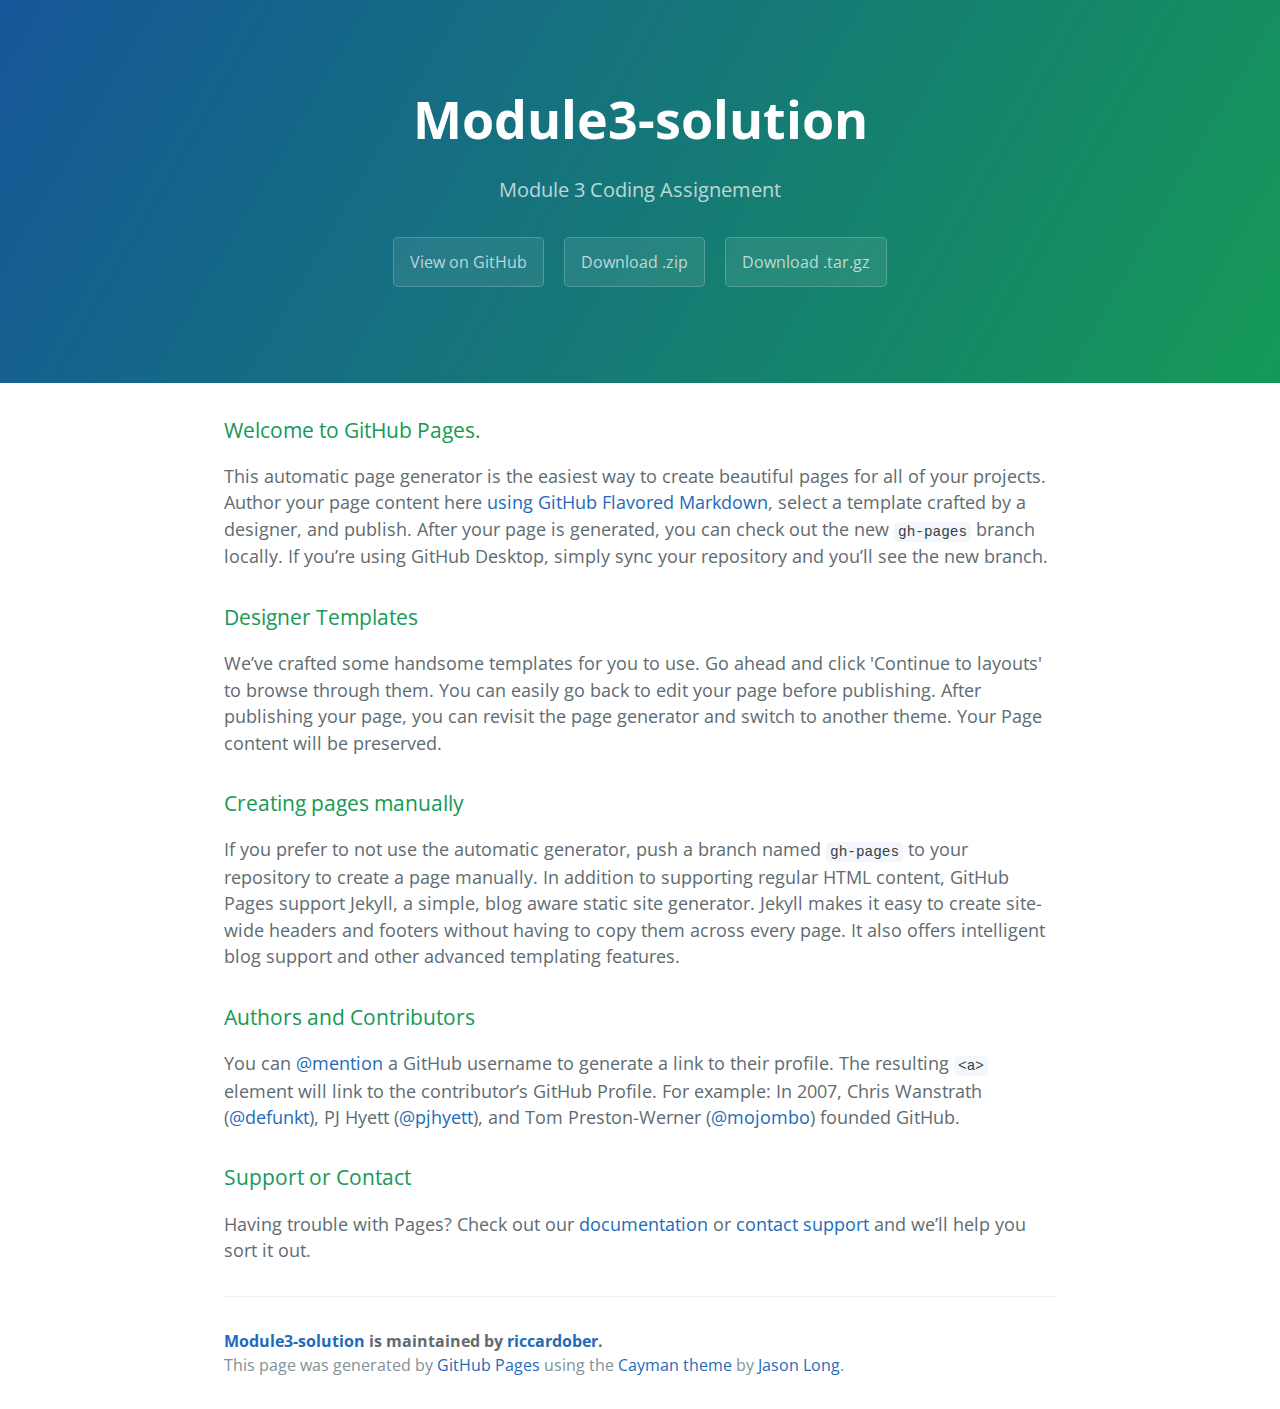
<file: index.html>
<!DOCTYPE html>
<html lang="en-us">
  <head>
    <meta charset="UTF-8">
    <title>Module3-solution by riccardober</title>
    <meta name="viewport" content="width=device-width, initial-scale=1">
    <link rel="stylesheet" type="text/css" href="stylesheets/normalize.css" media="screen">
    <link href='https://fonts.googleapis.com/css?family=Open+Sans:400,700' rel='stylesheet' type='text/css'>
    <link rel="stylesheet" type="text/css" href="stylesheets/stylesheet.css" media="screen">
    <link rel="stylesheet" type="text/css" href="stylesheets/github-light.css" media="screen">
  </head>
  <body>
    <section class="page-header">
      <h1 class="project-name">Module3-solution</h1>
      <h2 class="project-tagline">Module 3 Coding Assignement</h2>
      <a href="https://github.com/riccardober/module3-solution" class="btn">View on GitHub</a>
      <a href="https://github.com/riccardober/module3-solution/zipball/master" class="btn">Download .zip</a>
      <a href="https://github.com/riccardober/module3-solution/tarball/master" class="btn">Download .tar.gz</a>
    </section>

    <section class="main-content">
      <h3>
<a id="welcome-to-github-pages" class="anchor" href="#welcome-to-github-pages" aria-hidden="true"><span aria-hidden="true" class="octicon octicon-link"></span></a>Welcome to GitHub Pages.</h3>

<p>This automatic page generator is the easiest way to create beautiful pages for all of your projects. Author your page content here <a href="https://guides.github.com/features/mastering-markdown/">using GitHub Flavored Markdown</a>, select a template crafted by a designer, and publish. After your page is generated, you can check out the new <code>gh-pages</code> branch locally. If you’re using GitHub Desktop, simply sync your repository and you’ll see the new branch.</p>

<h3>
<a id="designer-templates" class="anchor" href="#designer-templates" aria-hidden="true"><span aria-hidden="true" class="octicon octicon-link"></span></a>Designer Templates</h3>

<p>We’ve crafted some handsome templates for you to use. Go ahead and click 'Continue to layouts' to browse through them. You can easily go back to edit your page before publishing. After publishing your page, you can revisit the page generator and switch to another theme. Your Page content will be preserved.</p>

<h3>
<a id="creating-pages-manually" class="anchor" href="#creating-pages-manually" aria-hidden="true"><span aria-hidden="true" class="octicon octicon-link"></span></a>Creating pages manually</h3>

<p>If you prefer to not use the automatic generator, push a branch named <code>gh-pages</code> to your repository to create a page manually. In addition to supporting regular HTML content, GitHub Pages support Jekyll, a simple, blog aware static site generator. Jekyll makes it easy to create site-wide headers and footers without having to copy them across every page. It also offers intelligent blog support and other advanced templating features.</p>

<h3>
<a id="authors-and-contributors" class="anchor" href="#authors-and-contributors" aria-hidden="true"><span aria-hidden="true" class="octicon octicon-link"></span></a>Authors and Contributors</h3>

<p>You can <a href="https://help.github.com/articles/basic-writing-and-formatting-syntax/#mentioning-users-and-teams" class="user-mention">@mention</a> a GitHub username to generate a link to their profile. The resulting <code>&lt;a&gt;</code> element will link to the contributor’s GitHub Profile. For example: In 2007, Chris Wanstrath (<a href="https://github.com/defunkt" class="user-mention">@defunkt</a>), PJ Hyett (<a href="https://github.com/pjhyett" class="user-mention">@pjhyett</a>), and Tom Preston-Werner (<a href="https://github.com/mojombo" class="user-mention">@mojombo</a>) founded GitHub.</p>

<h3>
<a id="support-or-contact" class="anchor" href="#support-or-contact" aria-hidden="true"><span aria-hidden="true" class="octicon octicon-link"></span></a>Support or Contact</h3>

<p>Having trouble with Pages? Check out our <a href="https://help.github.com/pages">documentation</a> or <a href="https://github.com/contact">contact support</a> and we’ll help you sort it out.</p>

      <footer class="site-footer">
        <span class="site-footer-owner"><a href="https://github.com/riccardober/module3-solution">Module3-solution</a> is maintained by <a href="https://github.com/riccardober">riccardober</a>.</span>

        <span class="site-footer-credits">This page was generated by <a href="https://pages.github.com">GitHub Pages</a> using the <a href="https://github.com/jasonlong/cayman-theme">Cayman theme</a> by <a href="https://twitter.com/jasonlong">Jason Long</a>.</span>
      </footer>

    </section>

  
  </body>
</html>
</file>
<file: stylesheets/stylesheet.css>
* {
  box-sizing: border-box; }

body {
  padding: 0;
  margin: 0;
  font-family: "Open Sans", "Helvetica Neue", Helvetica, Arial, sans-serif;
  font-size: 16px;
  line-height: 1.5;
  color: #606c71; }

a {
  color: #1e6bb8;
  text-decoration: none; }
  a:hover {
    text-decoration: underline; }

.btn {
  display: inline-block;
  margin-bottom: 1rem;
  color: rgba(255, 255, 255, 0.7);
  background-color: rgba(255, 255, 255, 0.08);
  border-color: rgba(255, 255, 255, 0.2);
  border-style: solid;
  border-width: 1px;
  border-radius: 0.3rem;
  transition: color 0.2s, background-color 0.2s, border-color 0.2s; }
  .btn + .btn {
    margin-left: 1rem; }

.btn:hover {
  color: rgba(255, 255, 255, 0.8);
  text-decoration: none;
  background-color: rgba(255, 255, 255, 0.2);
  border-color: rgba(255, 255, 255, 0.3); }

@media screen and (min-width: 64em) {
  .btn {
    padding: 0.75rem 1rem; } }

@media screen and (min-width: 42em) and (max-width: 64em) {
  .btn {
    padding: 0.6rem 0.9rem;
    font-size: 0.9rem; } }

@media screen and (max-width: 42em) {
  .btn {
    display: block;
    width: 100%;
    padding: 0.75rem;
    font-size: 0.9rem; }
    .btn + .btn {
      margin-top: 1rem;
      margin-left: 0; } }

.page-header {
  color: #fff;
  text-align: center;
  background-color: #159957;
  background-image: linear-gradient(120deg, #155799, #159957); }

@media screen and (min-width: 64em) {
  .page-header {
    padding: 5rem 6rem; } }

@media screen and (min-width: 42em) and (max-width: 64em) {
  .page-header {
    padding: 3rem 4rem; } }

@media screen and (max-width: 42em) {
  .page-header {
    padding: 2rem 1rem; } }

.project-name {
  margin-top: 0;
  margin-bottom: 0.1rem; }

@media screen and (min-width: 64em) {
  .project-name {
    font-size: 3.25rem; } }

@media screen and (min-width: 42em) and (max-width: 64em) {
  .project-name {
    font-size: 2.25rem; } }

@media screen and (max-width: 42em) {
  .project-name {
    font-size: 1.75rem; } }

.project-tagline {
  margin-bottom: 2rem;
  font-weight: normal;
  opacity: 0.7; }

@media screen and (min-width: 64em) {
  .project-tagline {
    font-size: 1.25rem; } }

@media screen and (min-width: 42em) and (max-width: 64em) {
  .project-tagline {
    font-size: 1.15rem; } }

@media screen and (max-width: 42em) {
  .project-tagline {
    font-size: 1rem; } }

.main-content :first-child {
  margin-top: 0; }
.main-content img {
  max-width: 100%; }
.main-content h1, .main-content h2, .main-content h3, .main-content h4, .main-content h5, .main-content h6 {
  margin-top: 2rem;
  margin-bottom: 1rem;
  font-weight: normal;
  color: #159957; }
.main-content p {
  margin-bottom: 1em; }
.main-content code {
  padding: 2px 4px;
  font-family: Consolas, "Liberation Mono", Menlo, Courier, monospace;
  font-size: 0.9rem;
  color: #383e41;
  background-color: #f3f6fa;
  border-radius: 0.3rem; }
.main-content pre {
  padding: 0.8rem;
  margin-top: 0;
  margin-bottom: 1rem;
  font: 1rem Consolas, "Liberation Mono", Menlo, Courier, monospace;
  color: #567482;
  word-wrap: normal;
  background-color: #f3f6fa;
  border: solid 1px #dce6f0;
  border-radius: 0.3rem; }
  .main-content pre > code {
    padding: 0;
    margin: 0;
    font-size: 0.9rem;
    color: #567482;
    word-break: normal;
    white-space: pre;
    background: transparent;
    border: 0; }
.main-content .highlight {
  margin-bottom: 1rem; }
  .main-content .highlight pre {
    margin-bottom: 0;
    word-break: normal; }
.main-content .highlight pre, .main-content pre {
  padding: 0.8rem;
  overflow: auto;
  font-size: 0.9rem;
  line-height: 1.45;
  border-radius: 0.3rem; }
.main-content pre code, .main-content pre tt {
  display: inline;
  max-width: initial;
  padding: 0;
  margin: 0;
  overflow: initial;
  line-height: inherit;
  word-wrap: normal;
  background-color: transparent;
  border: 0; }
  .main-content pre code:before, .main-content pre code:after, .main-content pre tt:before, .main-content pre tt:after {
    content: normal; }
.main-content ul, .main-content ol {
  margin-top: 0; }
.main-content blockquote {
  padding: 0 1rem;
  margin-left: 0;
  color: #819198;
  border-left: 0.3rem solid #dce6f0; }
  .main-content blockquote > :first-child {
    margin-top: 0; }
  .main-content blockquote > :last-child {
    margin-bottom: 0; }
.main-content table {
  display: block;
  width: 100%;
  overflow: auto;
  word-break: normal;
  word-break: keep-all; }
  .main-content table th {
    font-weight: bold; }
  .main-content table th, .main-content table td {
    padding: 0.5rem 1rem;
    border: 1px solid #e9ebec; }
.main-content dl {
  padding: 0; }
  .main-content dl dt {
    padding: 0;
    margin-top: 1rem;
    font-size: 1rem;
    font-weight: bold; }
  .main-content dl dd {
    padding: 0;
    margin-bottom: 1rem; }
.main-content hr {
  height: 2px;
  padding: 0;
  margin: 1rem 0;
  background-color: #eff0f1;
  border: 0; }

@media screen and (min-width: 64em) {
  .main-content {
    max-width: 64rem;
    padding: 2rem 6rem;
    margin: 0 auto;
    font-size: 1.1rem; } }

@media screen and (min-width: 42em) and (max-width: 64em) {
  .main-content {
    padding: 2rem 4rem;
    font-size: 1.1rem; } }

@media screen and (max-width: 42em) {
  .main-content {
    padding: 2rem 1rem;
    font-size: 1rem; } }

.site-footer {
  padding-top: 2rem;
  margin-top: 2rem;
  border-top: solid 1px #eff0f1; }

.site-footer-owner {
  display: block;
  font-weight: bold; }

.site-footer-credits {
  color: #819198; }

@media screen and (min-width: 64em) {
  .site-footer {
    font-size: 1rem; } }

@media screen and (min-width: 42em) and (max-width: 64em) {
  .site-footer {
    font-size: 1rem; } }

@media screen and (max-width: 42em) {
  .site-footer {
    font-size: 0.9rem; } }
</file>
<file: stylesheets/github-light.css>
/*
The MIT License (MIT)

Copyright (c) 2015 GitHub, Inc.

Permission is hereby granted, free of charge, to any person obtaining a copy
of this software and associated documentation files (the "Software"), to deal
in the Software without restriction, including without limitation the rights
to use, copy, modify, merge, publish, distribute, sublicense, and/or sell
copies of the Software, and to permit persons to whom the Software is
furnished to do so, subject to the following conditions:

The above copyright notice and this permission notice shall be included in all
copies or substantial portions of the Software.

THE SOFTWARE IS PROVIDED "AS IS", WITHOUT WARRANTY OF ANY KIND, EXPRESS OR
IMPLIED, INCLUDING BUT NOT LIMITED TO THE WARRANTIES OF MERCHANTABILITY,
FITNESS FOR A PARTICULAR PURPOSE AND NONINFRINGEMENT. IN NO EVENT SHALL THE
AUTHORS OR COPYRIGHT HOLDERS BE LIABLE FOR ANY CLAIM, DAMAGES OR OTHER
LIABILITY, WHETHER IN AN ACTION OF CONTRACT, TORT OR OTHERWISE, ARISING FROM,
OUT OF OR IN CONNECTION WITH THE SOFTWARE OR THE USE OR OTHER DEALINGS IN THE
SOFTWARE.

*/

.pl-c /* comment */ {
  color: #969896;
}

.pl-c1      /* constant, markup.raw, meta.diff.header, meta.module-reference, meta.property-name, support, support.constant, support.variable, variable.other.constant */,
.pl-s .pl-v /* string variable */ {
  color: #0086b3;
}

.pl-e  /* entity */,
.pl-en /* entity.name */ {
  color: #795da3;
}

.pl-s .pl-s1 /* string source */,
.pl-smi      /* storage.modifier.import, storage.modifier.package, storage.type.java, variable.other, variable.parameter.function */ {
  color: #333;
}

.pl-ent /* entity.name.tag */ {
  color: #63a35c;
}

.pl-k /* keyword, storage, storage.type */ {
  color: #a71d5d;
}

.pl-pds              /* punctuation.definition.string, string.regexp.character-class */,
.pl-s                /* string */,
.pl-s .pl-pse .pl-s1 /* string punctuation.section.embedded source */,
.pl-sr               /* string.regexp */,
.pl-sr .pl-cce       /* string.regexp constant.character.escape */,
.pl-sr .pl-sra       /* string.regexp string.regexp.arbitrary-repitition */,
.pl-sr .pl-sre       /* string.regexp source.ruby.embedded */ {
  color: #183691;
}

.pl-v /* variable */ {
  color: #ed6a43;
}

.pl-id /* invalid.deprecated */ {
  color: #b52a1d;
}

.pl-ii /* invalid.illegal */ {
  background-color: #b52a1d;
  color: #f8f8f8;
}

.pl-sr .pl-cce /* string.regexp constant.character.escape */ {
  color: #63a35c;
  font-weight: bold;
}

.pl-ml /* markup.list */ {
  color: #693a17;
}

.pl-mh        /* markup.heading */,
.pl-mh .pl-en /* markup.heading entity.name */,
.pl-ms        /* meta.separator */ {
  color: #1d3e81;
  font-weight: bold;
}

.pl-mq /* markup.quote */ {
  color: #008080;
}

.pl-mi /* markup.italic */ {
  color: #333;
  font-style: italic;
}

.pl-mb /* markup.bold */ {
  color: #333;
  font-weight: bold;
}

.pl-md /* markup.deleted, meta.diff.header.from-file */ {
  background-color: #ffecec;
  color: #bd2c00;
}

.pl-mi1 /* markup.inserted, meta.diff.header.to-file */ {
  background-color: #eaffea;
  color: #55a532;
}

.pl-mdr /* meta.diff.range */ {
  color: #795da3;
  font-weight: bold;
}

.pl-mo /* meta.output */ {
  color: #1d3e81;
}
</file>
